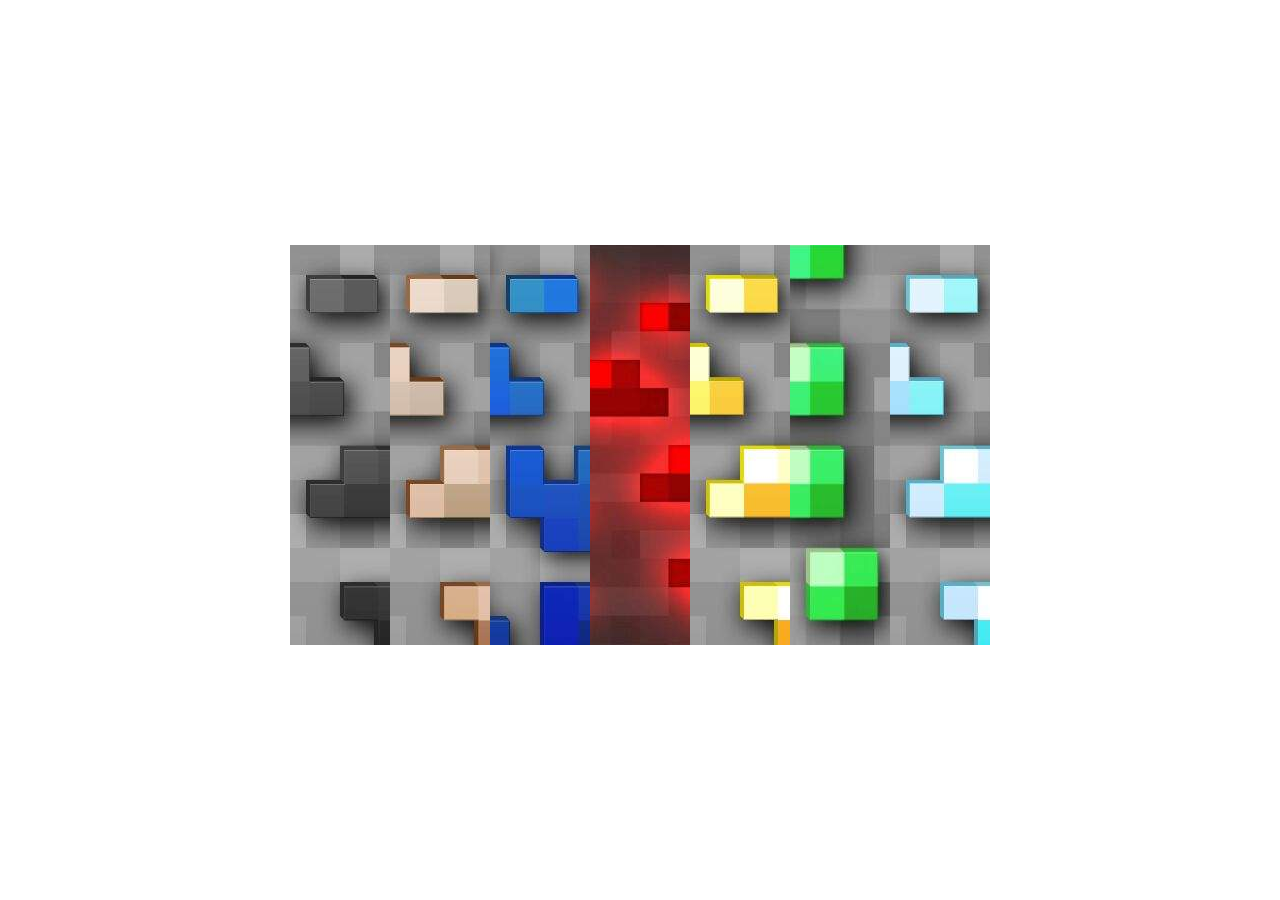
<file: html/index.html>
<!DOCTYPE html>
<html lang="en">
    <head>
        <meta charset="UTF-8">
        <meta name="viewport" content="width=device-width, initial-scale=1.0">
        <title>LightBlock</title>
    </head>
    <style>

        body{

            height: 97vh;
            display: flex;
            flex-direction: column;
            align-items: center;
            justify-content: center;

        }

        .flexContainer{

            height: 400px;
            width: 700px;
            background-color: rgb(199, 199, 199);
            display: flex;
            flex-direction: row;
            
        }

        @keyframes grow{

            from{flex-grow: 0.5;}
            to{flex-grow: 4;}

        }
        @keyframes shrink{

            from{flex-grow: 4;}
            to{flex-grow: 0.5;}

        }

        .flexItems{

            flex-grow: 0.5;

        }

        .flexItems:nth-child(1){

            background: url(../Imagens/off.jpg);
            background-position: center;

        }
        .flexItems:nth-child(2){

            background: url(../Imagens/ferro.jpg);
            background-position: center;

        }
        .flexItems:nth-child(3){

            background: url(../Imagens/lapis.jpg);
            background-position: center;

        }
        .flexItems:nth-child(4){

            background: url(../Imagens/red.jpg);
            background-position: center;

        }
        .flexItems:nth-child(5){

            background: url(../Imagens/ouro.jpg);
            background-position: center;

        }
        .flexItems:nth-child(6){

            background: url(../Imagens/esmrl.jpg);
            background-position: center;

        }
        .flexItems:nth-child(7){

            background: url(../Imagens/dmd.jpg);
            background-position: center;

        }

        .flexItems:hover{

            animation-name: grow;
            animation-duration: 1s;
            flex-grow: 4;
            animation-timing-function: cubic-bezier(0.215, 0.610, 0.355, 1);

        }

        .flexItems:not(:hover){

            animation-name: shrink;
            animation-duration: 1s;
            flex-grow: 0.5;
            animation-timing-function: cubic-bezier(0.215, 0.610, 0.355, 1);

        }

    </style>
    <body>

        <div class="flexContainer">
            <div class="flexItems"></div>
            <div class="flexItems"></div>
            <div class="flexItems"></div>
            <div class="flexItems"></div>
            <div class="flexItems"></div>
            <div class="flexItems"></div>
            <div class="flexItems"></div>
        </div>
        
    </body>
</html>
</file>
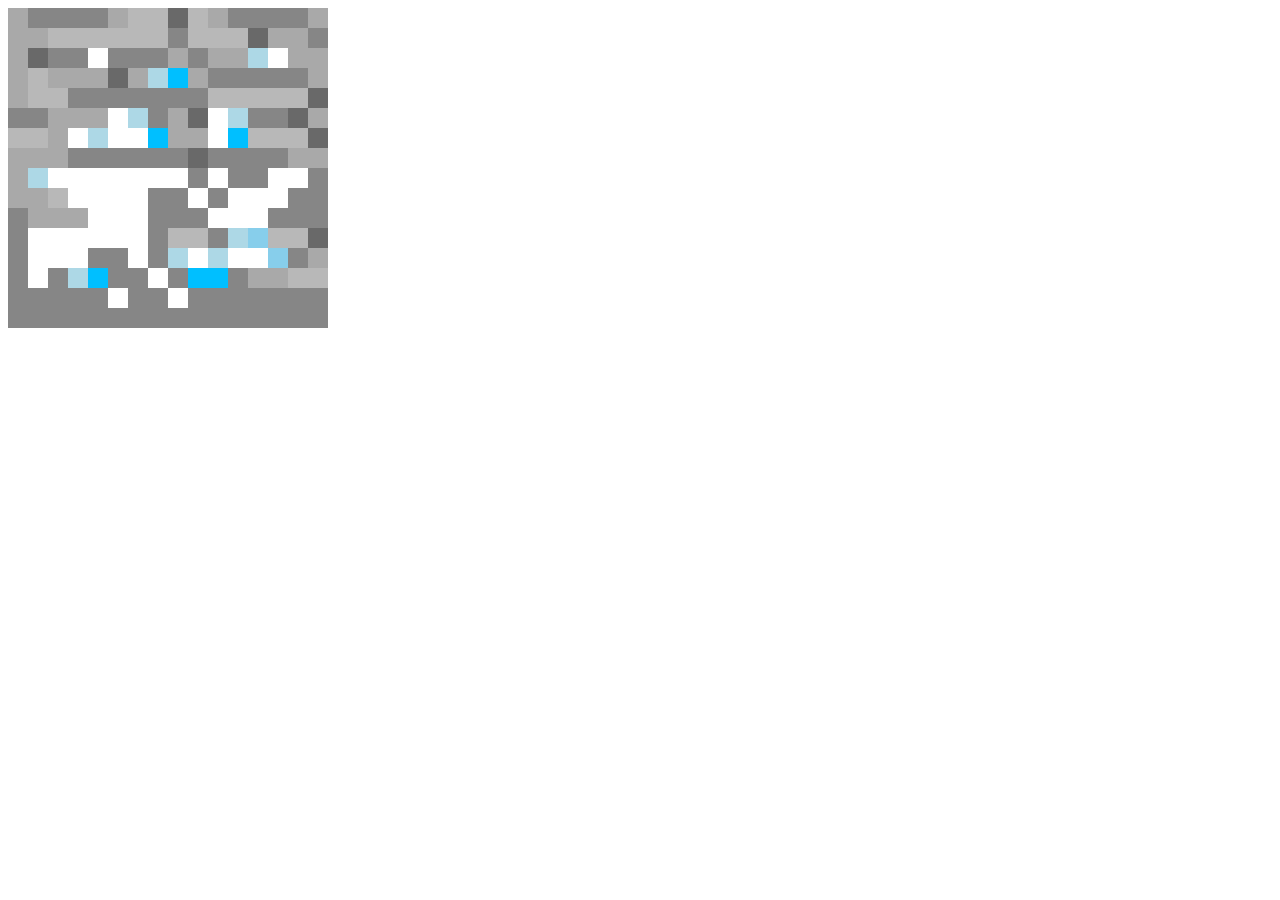
<file: Imagens/Bloco.html>
<!DOCTYPE html>
<html lang="pt-BR">
<head>
    <meta charset="UTF-8">
    <meta name="viewport" content="width=device-width, initial-scale=1.0">
    <title>Pixel Art</title>
    <style>
        .pixel-art {
            display: grid;
            grid-template-columns: repeat(16, 20px);
            grid-template-rows: repeat(16, 20px);
        }
        .pixel {
            width: 20px;
            height: 20px;
        }
        .color0 { background-color: #696969; } /* Cinza escuro */
        .color1 { background-color: #868686; } /* Cinza escuro */
        .color2 { background-color: #A9A9A9; } /* Cinza */
        .color3 { background-color: #b8b8b8; } /* Cinza claro */
        .color4 { background-color: #FFFFFF; } /* Branco */
        .color5 { background-color: #ADD8E6; } /* Azul claro */
        .color6 { background-color: #87CEEB; } /* Azul */
        .color7 { background-color: #00BFFF; } /* Azul profundo */
        .color8 { background-color: ##6fa3d6; } /* Azul Dodger */
    </style>
</head>
<body>
    <div class="pixel-art">
        <!-- Row 1 -->
        <div class="pixel color2"></div><div class="pixel color1"></div><div class="pixel color1"></div><div class="pixel color1"></div>
        <div class="pixel color1"></div><div class="pixel color2"></div><div class="pixel color3"></div><div class="pixel color3"></div>
        <div class="pixel color0"></div><div class="pixel color3"></div><div class="pixel color2"></div><div class="pixel color1"></div>
        <div class="pixel color1"></div><div class="pixel color1"></div><div class="pixel color1"></div><div class="pixel color2"></div>
        
        <!-- Row 2 -->
        <div class="pixel color2"></div><div class="pixel color2"></div><div class="pixel color3"></div><div class="pixel color3"></div>
        <div class="pixel color3"></div><div class="pixel color3"></div><div class="pixel color3"></div><div class="pixel color3"></div>
        <div class="pixel color1"></div><div class="pixel color3"></div><div class="pixel color3"></div><div class="pixel color3"></div>
        <div class="pixel color0"></div><div class="pixel color2"></div><div class="pixel color2"></div><div class="pixel color1"></div>

        <!-- Row 3 -->
        <div class="pixel color2"></div><div class="pixel color0"></div><div class="pixel color1"></div><div class="pixel color1"></div>
        <div class="pixel color8"></div><div class="pixel color1"></div><div class="pixel color1"></div><div class="pixel color1"></div>
        <div class="pixel color2"></div><div class="pixel color1"></div><div class="pixel color2"></div><div class="pixel color2"></div>
        <div class="pixel color5"></div><div class="pixel color8"></div><div class="pixel color2"></div><div class="pixel color2"></div>

        <!-- Row 4 -->
        <div class="pixel color2"></div><div class="pixel color3"></div><div class="pixel color2"></div><div class="pixel color2"></div>
        <div class="pixel color2"></div><div class="pixel color0"></div><div class="pixel color2"></div><div class="pixel color5"></div>
        <div class="pixel color7"></div><div class="pixel color2"></div><div class="pixel color1"></div><div class="pixel color1"></div>
        <div class="pixel color1"></div><div class="pixel color1"></div><div class="pixel color1"></div><div class="pixel color2"></div>

        <!-- Row 5 -->
        <div class="pixel color2"></div><div class="pixel color3"></div><div class="pixel color3"></div><div class="pixel color1"></div>
        <div class="pixel color1"></div><div class="pixel color1"></div><div class="pixel color1"></div><div class="pixel color1"></div>
        <div class="pixel color1"></div><div class="pixel color1"></div><div class="pixel color3"></div><div class="pixel color3"></div>
        <div class="pixel color3"></div><div class="pixel color3"></div><div class="pixel color3"></div><div class="pixel color0"></div>

        <!-- Row 6 -->
        <div class="pixel color1"></div><div class="pixel color1"></div><div class="pixel color2"></div><div class="pixel color2"></div>
        <div class="pixel color2"></div><div class="pixel color4"></div><div class="pixel color5"></div><div class="pixel color1"></div>
        <div class="pixel color2"></div><div class="pixel color0"></div><div class="pixel color4"></div><div class="pixel color5"></div>
        <div class="pixel color1"></div><div class="pixel color1"></div><div class="pixel color0"></div><div class="pixel color2"></div>

        <!-- Row 7 -->
        <div class="pixel color3"></div><div class="pixel color3"></div><div class="pixel color2"></div><div class="pixel color4"></div>
        <div class="pixel color5"></div><div class="pixel color8"></div><div class="pixel color8"></div><div class="pixel color7"></div>
        <div class="pixel color2"></div><div class="pixel color2"></div><div class="pixel color8"></div><div class="pixel color7"></div>
        <div class="pixel color3"></div><div class="pixel color3"></div><div class="pixel color3"></div><div class="pixel color0"></div>

        <!-- Row 8 -->
        <div class="pixel color2"></div><div class="pixel color2"></div><div class="pixel color2"></div><div class="pixel color1"></div>
        <div class="pixel color1"></div><div class="pixel color1"></div><div class="pixel color1"></div><div class="pixel color1"></div>
        <div class="pixel color1"></div><div class="pixel color0"></div><div class="pixel color1"></div><div class="pixel color1"></div>
        <div class="pixel color1"></div><div class="pixel color1"></div><div class="pixel color2"></div><div class="pixel color2"></div>

        <!-- Row 9 -->
        <div class="pixel color2"></div><div class="pixel color5"></div><div class="pixel color8"></div><div class="pixel color4"></div>
        <div class="pixel color4"></div><div class="pixel color4"></div><div class="pixel color4"></div><div class="pixel color4"></div>
        <div class="pixel color4"></div><div class="pixel color1"></div><div class="pixel color4"></div><div class="pixel color1"></div>
        <div class="pixel color1"></div><div class="pixel color4"></div><div class="pixel color4"></div><div class="pixel color1"></div>

        <!-- Row 10 -->
        <div class="pixel color2"></div><div class="pixel color2"></div><div class="pixel color3"></div><div class="pixel color4"></div>
        <div class="pixel color4"></div><div class="pixel color4"></div><div class="pixel color4"></div><div class="pixel color1"></div>
        <div class="pixel color1"></div><div class="pixel color4"></div><div class="pixel color1"></div><div class="pixel color4"></div>
        <div class="pixel color4"></div><div class="pixel color4"></div><div class="pixel color1"></div><div class="pixel color1"></div>

        <!-- Row 11 -->
        <div class="pixel color1"></div><div class="pixel color2"></div><div class="pixel color2"></div><div class="pixel color2"></div>
        <div class="pixel color8"></div><div class="pixel color4"></div><div class="pixel color4"></div><div class="pixel color1"></div>
        <div class="pixel color1"></div><div class="pixel color1"></div><div class="pixel color4"></div><div class="pixel color4"></div>
        <div class="pixel color4"></div><div class="pixel color1"></div><div class="pixel color1"></div><div class="pixel color1"></div>

        <!-- Row 12 -->
        <div class="pixel color1"></div><div class="pixel color4"></div><div class="pixel color4"></div><div class="pixel color4"></div>
        <div class="pixel color4"></div><div class="pixel color4"></div><div class="pixel color4"></div><div class="pixel color1"></div>
        <div class="pixel color3"></div><div class="pixel color3"></div><div class="pixel color1"></div><div class="pixel color5"></div>
        <div class="pixel color6"></div><div class="pixel color3"></div><div class="pixel color3"></div><div class="pixel color0"></div>

        <!-- Row 13 -->
        <div class="pixel color1"></div><div class="pixel color4"></div><div class="pixel color4"></div><div class="pixel color4"></div>
        <div class="pixel color1"></div><div class="pixel color1"></div><div class="pixel color4"></div><div class="pixel color1"></div>
        <div class="pixel color5"></div><div class="pixel color4"></div><div class="pixel color5"></div><div class="pixel color8"></div>
        <div class="pixel color8"></div><div class="pixel color6"></div><div class="pixel color1"></div><div class="pixel color2"></div>

        <!-- Row 14 -->
        <div class="pixel color1"></div><div class="pixel color4"></div><div class="pixel color1"></div><div class="pixel color5"></div>
        <div class="pixel color7"></div><div class="pixel color1"></div><div class="pixel color1"></div><div class="pixel color4"></div>
        <div class="pixel color1"></div><div class="pixel color7"></div><div class="pixel color7"></div><div class="pixel color1"></div>
        <div class="pixel color2"></div><div class="pixel color2"></div><div class="pixel color3"></div><div class="pixel color3"></div>

        <!-- Row 15 -->
        <div class="pixel color1"></div><div class="pixel color1"></div><div class="pixel color1"></div><div class="pixel color1"></div>
        <div class="pixel color1"></div><div class="pixel color4"></div><div class="pixel color1"></div><div class="pixel color1"></div>
        <div class="pixel color4"></div><div class="pixel color1"></div><div class="pixel color1"></div><div class="pixel color1"></div>
        <div class="pixel color1"></div><div class="pixel color1"></div><div class="pixel color1"></div><div class="pixel color1"></div>

        <!-- Row 16 -->
        <div class="pixel color1"></div><div class="pixel color1"></div><div class="pixel color1"></div><div class="pixel color1"></div>
        <div class="pixel color1"></div><div class="pixel color1"></div><div class="pixel color1"></div><div class="pixel color1"></div>
        <div class="pixel color1"></div><div class="pixel color1"></div><div class="pixel color1"></div><div class="pixel color1"></div>
        <div class="pixel color1"></div><div class="pixel color1"></div><div class="pixel color1"></div><div class="pixel color1"></div>
    </div>
</body>
</html>
</file>
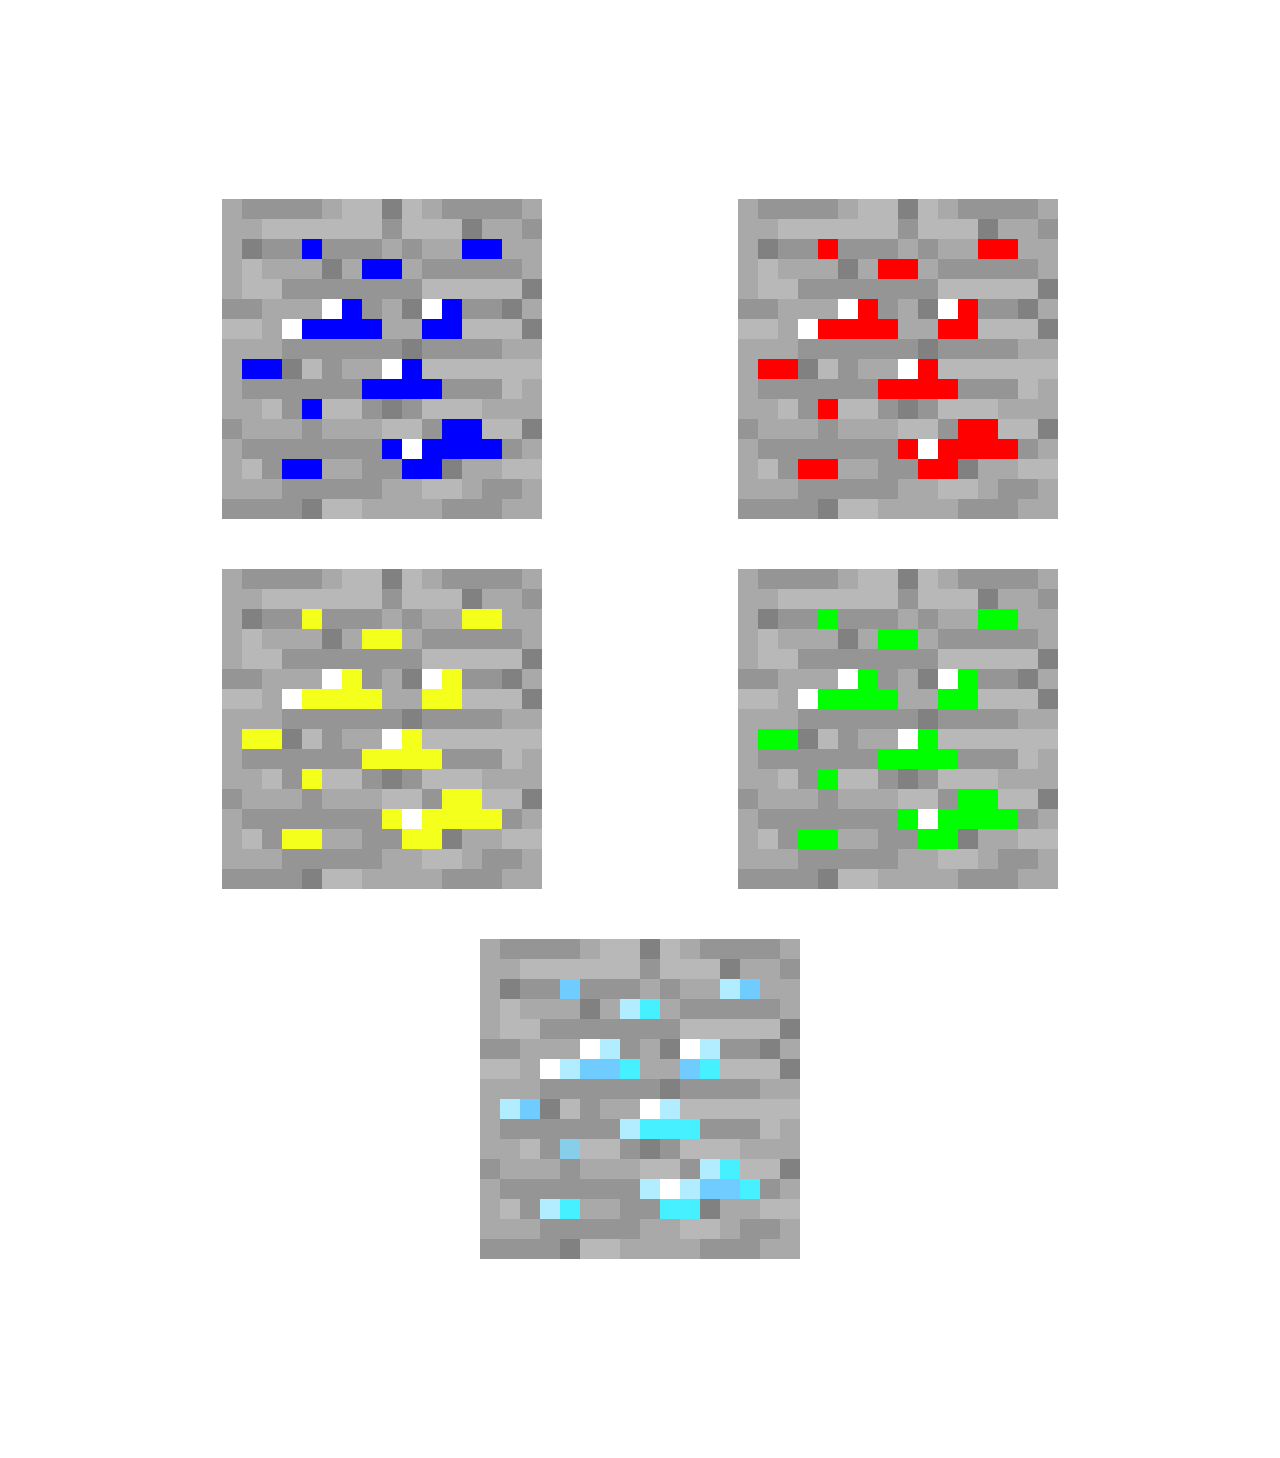
<file: led_buzze/site2.html>
<!DOCTYPE html>
<html lang="en">
<head>
  <meta charset="UTF-8">
  <meta name="viewport" content="width=device-width, initial-scale=1.0">
  <title>LightBlock</title>
  <style>
    body {
      display: flex;
      flex-direction: column;
      align-items: center;
      justify-content: center;
      padding: 11%;
      background: url("https://wallpapers.com/images/hd/stone-cave-and-oak-village-minecraft-hd-qmdm97bkjy0dxgtp.jpg");
      background-size: cover;
      background-position: center;
    }
    .container {
      background: transparent;
      border-radius: 20px;
      width: 100%;
      display: flex;
      flex-direction: row;
      justify-content: space-around;
      gap: 50px;
      flex-wrap: wrap;
      padding: 50px;
    }
    a {
      text-decoration: none;
      color: black;
    }
    .items {
      margin: 10px;
      text-decoration: none;
      background-color: rgb(54, 255, 255);
      width: 100px;
      height: 60px;
      border-radius: 10px;
      text-align: center;
      display: flex;
      flex-direction: column;
      justify-content: center;
    }

    .pixel-art {
          display: grid;
          grid-template-columns: repeat(16, 20px);
          grid-template-rows: repeat(16, 20px);
          scale: 1;
      }
      .pixel {
          width: 20px;
          height: 20px;
      }
      .color0 { background-color: #818181; } /* Cinza escuro */
      .color1 { background-color: #959595; } /* Cinza escuro */
      .color2 { background-color: #A9A9A9; } /* Cinza */
      .color3 { background-color: #b8b8b8; } /* Cinza claro */
      .color4 { background-color: #FFFFFF; } /* Branco */
      .color5 { background-color: #b1ecff; } /* Azul claro */
      .color6 { background-color: #87CEEB; } /* Azul */
      .color7 { background-color: #46f0ff; } /* Azul profundo */
      .color8 { background-color: #70cbff; } /* Azul Dodger */
      .color9 { background-color: #f4ff1c; } /* Ouro */
      .color10{ background-color: #FF0000; } /* Redstone */
      .color11{ background-color: #7FFFD4; } /* Diamante */
      .color12{ background-color: #0000FF; } /* Lápis Lazúli */
      .color13{ background-color: #00FF00; } /* Esmeralda */


  </style>
</head>
<body>
  <div class="container">
    <a href="/lapis">
      <div class="pixel-art">
        <!-- Row 1 -->
        <div class="pixel color2"></div><div class="pixel color1"></div><div class="pixel color1"></div><div class="pixel color1"></div>
        <div class="pixel color1"></div><div class="pixel color2"></div><div class="pixel color3"></div><div class="pixel color3"></div>
        <div class="pixel color0"></div><div class="pixel color3"></div><div class="pixel color2"></div><div class="pixel color1"></div>
        <div class="pixel color1"></div><div class="pixel color1"></div><div class="pixel color1"></div><div class="pixel color2"></div>
        
        <!-- Row 2 -->
        <div class="pixel color2"></div><div class="pixel color2"></div><div class="pixel color3"></div><div class="pixel color3"></div>
        <div class="pixel color3"></div><div class="pixel color3"></div><div class="pixel color3"></div><div class="pixel color3"></div>
        <div class="pixel color1"></div><div class="pixel color3"></div><div class="pixel color3"></div><div class="pixel color3"></div>
        <div class="pixel color0"></div><div class="pixel color2"></div><div class="pixel color2"></div><div class="pixel color1"></div>
    
        <!-- Row 3 -->
        <div class="pixel color2"></div><div class="pixel color0"></div><div class="pixel color1"></div><div class="pixel color1"></div>
        <div class="pixel color12"></div><div class="pixel color1"></div><div class="pixel color1"></div><div class="pixel color1"></div>
        <div class="pixel color2"></div><div class="pixel color1"></div><div class="pixel color2"></div><div class="pixel color2"></div>
        <div class="pixel color12"></div><div class="pixel color12"></div><div class="pixel color2"></div><div class="pixel color2"></div>
    
        <!-- Row 4 -->
        <div class="pixel color2"></div><div class="pixel color3"></div><div class="pixel color2"></div><div class="pixel color2"></div>
        <div class="pixel color2"></div><div class="pixel color0"></div><div class="pixel color2"></div><div class="pixel color12"></div>
        <div class="pixel color12"></div><div class="pixel color2"></div><div class="pixel color1"></div><div class="pixel color1"></div>
        <div class="pixel color1"></div><div class="pixel color1"></div><div class="pixel color1"></div><div class="pixel color2"></div>
    
        <!-- Row 5 -->
        <div class="pixel color2"></div><div class="pixel color3"></div><div class="pixel color3"></div><div class="pixel color1"></div>
        <div class="pixel color1"></div><div class="pixel color1"></div><div class="pixel color1"></div><div class="pixel color1"></div>
        <div class="pixel color1"></div><div class="pixel color1"></div><div class="pixel color3"></div><div class="pixel color3"></div>
        <div class="pixel color3"></div><div class="pixel color3"></div><div class="pixel color3"></div><div class="pixel color0"></div>
    
        <!-- Row 6 -->
        <div class="pixel color1"></div><div class="pixel color1"></div><div class="pixel color2"></div><div class="pixel color2"></div>
        <div class="pixel color2"></div><div class="pixel color4"></div><div class="pixel color12"></div><div class="pixel color1"></div>
        <div class="pixel color2"></div><div class="pixel color0"></div><div class="pixel color4"></div><div class="pixel color12"></div>
        <div class="pixel color1"></div><div class="pixel color1"></div><div class="pixel color0"></div><div class="pixel color2"></div>
    
        <!-- Row 7 -->
        <div class="pixel color3"></div><div class="pixel color3"></div><div class="pixel color2"></div><div class="pixel color4"></div>
        <div class="pixel color12"></div><div class="pixel color12"></div><div class="pixel color12"></div><div class="pixel color12"></div>
        <div class="pixel color2"></div><div class="pixel color2"></div><div class="pixel color12"></div><div class="pixel color12"></div>
        <div class="pixel color3"></div><div class="pixel color3"></div><div class="pixel color3"></div><div class="pixel color0"></div>
    
        <!-- Row 8 -->
        <div class="pixel color2"></div><div class="pixel color2"></div><div class="pixel color2"></div><div class="pixel color1"></div>
        <div class="pixel color1"></div><div class="pixel color1"></div><div class="pixel color1"></div><div class="pixel color1"></div>
        <div class="pixel color1"></div><div class="pixel color0"></div><div class="pixel color1"></div><div class="pixel color1"></div>
        <div class="pixel color1"></div><div class="pixel color1"></div><div class="pixel color2"></div><div class="pixel color2"></div>
    
        <!-- Row 9 -->
        <div class="pixel color2"></div><div class="pixel color12"></div><div class="pixel color12"></div><div class="pixel color0"></div>
        <div class="pixel color3"></div><div class="pixel color1"></div><div class="pixel color2"></div><div class="pixel color2"></div>
        <div class="pixel color4"></div><div class="pixel color12"></div><div class="pixel color3"></div><div class="pixel color3"></div>
        <div class="pixel color3"></div><div class="pixel color3"></div><div class="pixel color3"></div><div class="pixel color3"></div>
    
        <!-- Row 10 -->
        <div class="pixel color2"></div><div class="pixel color1"></div><div class="pixel color1"></div><div class="pixel color1"></div>
        <div class="pixel color1"></div><div class="pixel color1"></div><div class="pixel color1"></div><div class="pixel color12"></div>
        <div class="pixel color12"></div><div class="pixel color12"></div><div class="pixel color12"></div><div class="pixel color1"></div>
        <div class="pixel color1"></div><div class="pixel color1"></div><div class="pixel color3"></div><div class="pixel color2"></div>
    
        <!-- Row 11 -->
        <div class="pixel color2"></div><div class="pixel color2"></div><div class="pixel color3"></div><div class="pixel color1"></div>
        <div class="pixel color12"></div><div class="pixel color3"></div><div class="pixel color3"></div><div class="pixel color1"></div>
        <div class="pixel color0"></div><div class="pixel color1"></div><div class="pixel color3"></div><div class="pixel color3"></div>
        <div class="pixel color3"></div><div class="pixel color2"></div><div class="pixel color2"></div><div class="pixel color2"></div>
    
        <!-- Row 12 -->
        <div class="pixel color1"></div><div class="pixel color2"></div><div class="pixel color2"></div><div class="pixel color2"></div>
        <div class="pixel color1"></div><div class="pixel color2"></div><div class="pixel color2"></div><div class="pixel color2"></div>
        <div class="pixel color3"></div><div class="pixel color3"></div><div class="pixel color1"></div><div class="pixel color12"></div>
        <div class="pixel color12"></div><div class="pixel color3"></div><div class="pixel color3"></div><div class="pixel color0"></div>
    
        <!-- Row 13 -->
        <div class="pixel color2"></div><div class="pixel color1"></div><div class="pixel color1"></div><div class="pixel color1"></div>
        <div class="pixel color1"></div><div class="pixel color1"></div><div class="pixel color1"></div><div class="pixel color1"></div>
        <div class="pixel color12"></div><div class="pixel color4"></div><div class="pixel color12"></div><div class="pixel color12"></div>
        <div class="pixel color12"></div><div class="pixel color12"></div><div class="pixel color1"></div><div class="pixel color2"></div>
    
        <!-- Row 14 -->
        <div class="pixel color2"></div><div class="pixel color3"></div><div class="pixel color1"></div><div class="pixel color12"></div>
        <div class="pixel color12"></div><div class="pixel color2"></div><div class="pixel color2"></div><div class="pixel color1"></div>
        <div class="pixel color1"></div><div class="pixel color12"></div><div class="pixel color12"></div><div class="pixel color0"></div>
        <div class="pixel color2"></div><div class="pixel color2"></div><div class="pixel color3"></div><div class="pixel color3"></div>
    
        <!-- Row 15 -->
        <div class="pixel color2"></div><div class="pixel color2"></div><div class="pixel color2"></div><div class="pixel color1"></div>
        <div class="pixel color1"></div><div class="pixel color1"></div><div class="pixel color1"></div><div class="pixel color1"></div>
        <div class="pixel color2"></div><div class="pixel color2"></div><div class="pixel color3"></div><div class="pixel color3"></div>
        <div class="pixel color2"></div><div class="pixel color1"></div><div class="pixel color1"></div><div class="pixel color2"></div>
    
        <!-- Row 16 -->
        <div class="pixel color1"></div><div class="pixel color1"></div><div class="pixel color1"></div><div class="pixel color1"></div>
        <div class="pixel color0"></div><div class="pixel color3"></div><div class="pixel color3"></div><div class="pixel color2"></div>
        <div class="pixel color2"></div><div class="pixel color2"></div><div class="pixel color2"></div><div class="pixel color1"></div>
        <div class="pixel color1"></div><div class="pixel color1"></div><div class="pixel color2"></div><div class="pixel color2"></div>
    </div>
    </a>
    <a href="/redstone">
      <div class="pixel-art">
        <!-- Row 1 -->
        <div class="pixel color2"></div><div class="pixel color1"></div><div class="pixel color1"></div><div class="pixel color1"></div>
        <div class="pixel color1"></div><div class="pixel color2"></div><div class="pixel color3"></div><div class="pixel color3"></div>
        <div class="pixel color0"></div><div class="pixel color3"></div><div class="pixel color2"></div><div class="pixel color1"></div>
        <div class="pixel color1"></div><div class="pixel color1"></div><div class="pixel color1"></div><div class="pixel color2"></div>
        
        <!-- Row 2 -->
        <div class="pixel color2"></div><div class="pixel color2"></div><div class="pixel color3"></div><div class="pixel color3"></div>
        <div class="pixel color3"></div><div class="pixel color3"></div><div class="pixel color3"></div><div class="pixel color3"></div>
        <div class="pixel color1"></div><div class="pixel color3"></div><div class="pixel color3"></div><div class="pixel color3"></div>
        <div class="pixel color0"></div><div class="pixel color2"></div><div class="pixel color2"></div><div class="pixel color1"></div>
    
        <!-- Row 3 -->
        <div class="pixel color2"></div><div class="pixel color0"></div><div class="pixel color1"></div><div class="pixel color1"></div>
        <div class="pixel color10"></div><div class="pixel color1"></div><div class="pixel color1"></div><div class="pixel color1"></div>
        <div class="pixel color2"></div><div class="pixel color1"></div><div class="pixel color2"></div><div class="pixel color2"></div>
        <div class="pixel color10"></div><div class="pixel color10"></div><div class="pixel color2"></div><div class="pixel color2"></div>
    
        <!-- Row 4 -->
        <div class="pixel color2"></div><div class="pixel color3"></div><div class="pixel color2"></div><div class="pixel color2"></div>
        <div class="pixel color2"></div><div class="pixel color0"></div><div class="pixel color2"></div><div class="pixel color10"></div>
        <div class="pixel color10"></div><div class="pixel color2"></div><div class="pixel color1"></div><div class="pixel color1"></div>
        <div class="pixel color1"></div><div class="pixel color1"></div><div class="pixel color1"></div><div class="pixel color2"></div>
    
        <!-- Row 5 -->
        <div class="pixel color2"></div><div class="pixel color3"></div><div class="pixel color3"></div><div class="pixel color1"></div>
        <div class="pixel color1"></div><div class="pixel color1"></div><div class="pixel color1"></div><div class="pixel color1"></div>
        <div class="pixel color1"></div><div class="pixel color1"></div><div class="pixel color3"></div><div class="pixel color3"></div>
        <div class="pixel color3"></div><div class="pixel color3"></div><div class="pixel color3"></div><div class="pixel color0"></div>
    
        <!-- Row 6 -->
        <div class="pixel color1"></div><div class="pixel color1"></div><div class="pixel color2"></div><div class="pixel color2"></div>
        <div class="pixel color2"></div><div class="pixel color4"></div><div class="pixel color10"></div><div class="pixel color1"></div>
        <div class="pixel color2"></div><div class="pixel color0"></div><div class="pixel color4"></div><div class="pixel color10"></div>
        <div class="pixel color1"></div><div class="pixel color1"></div><div class="pixel color0"></div><div class="pixel color2"></div>
    
        <!-- Row 7 -->
        <div class="pixel color3"></div><div class="pixel color3"></div><div class="pixel color2"></div><div class="pixel color4"></div>
        <div class="pixel color10"></div><div class="pixel color10"></div><div class="pixel color10"></div><div class="pixel color10"></div>
        <div class="pixel color2"></div><div class="pixel color2"></div><div class="pixel color10"></div><div class="pixel color10"></div>
        <div class="pixel color3"></div><div class="pixel color3"></div><div class="pixel color3"></div><div class="pixel color0"></div>
    
        <!-- Row 8 -->
        <div class="pixel color2"></div><div class="pixel color2"></div><div class="pixel color2"></div><div class="pixel color1"></div>
        <div class="pixel color1"></div><div class="pixel color1"></div><div class="pixel color1"></div><div class="pixel color1"></div>
        <div class="pixel color1"></div><div class="pixel color0"></div><div class="pixel color1"></div><div class="pixel color1"></div>
        <div class="pixel color1"></div><div class="pixel color1"></div><div class="pixel color2"></div><div class="pixel color2"></div>
    
        <!-- Row 9 -->
        <div class="pixel color2"></div><div class="pixel color10"></div><div class="pixel color10"></div><div class="pixel color0"></div>
        <div class="pixel color3"></div><div class="pixel color1"></div><div class="pixel color2"></div><div class="pixel color2"></div>
        <div class="pixel color4"></div><div class="pixel color10"></div><div class="pixel color3"></div><div class="pixel color3"></div>
        <div class="pixel color3"></div><div class="pixel color3"></div><div class="pixel color3"></div><div class="pixel color3"></div>
    
        <!-- Row 10 -->
        <div class="pixel color2"></div><div class="pixel color1"></div><div class="pixel color1"></div><div class="pixel color1"></div>
        <div class="pixel color1"></div><div class="pixel color1"></div><div class="pixel color1"></div><div class="pixel color10"></div>
        <div class="pixel color10"></div><div class="pixel color10"></div><div class="pixel color10"></div><div class="pixel color1"></div>
        <div class="pixel color1"></div><div class="pixel color1"></div><div class="pixel color3"></div><div class="pixel color2"></div>
    
        <!-- Row 11 -->
        <div class="pixel color2"></div><div class="pixel color2"></div><div class="pixel color3"></div><div class="pixel color1"></div>
        <div class="pixel color10"></div><div class="pixel color3"></div><div class="pixel color3"></div><div class="pixel color1"></div>
        <div class="pixel color0"></div><div class="pixel color1"></div><div class="pixel color3"></div><div class="pixel color3"></div>
        <div class="pixel color3"></div><div class="pixel color2"></div><div class="pixel color2"></div><div class="pixel color2"></div>
    
        <!-- Row 12 -->
        <div class="pixel color1"></div><div class="pixel color2"></div><div class="pixel color2"></div><div class="pixel color2"></div>
        <div class="pixel color1"></div><div class="pixel color2"></div><div class="pixel color2"></div><div class="pixel color2"></div>
        <div class="pixel color3"></div><div class="pixel color3"></div><div class="pixel color1"></div><div class="pixel color10"></div>
        <div class="pixel color10"></div><div class="pixel color3"></div><div class="pixel color3"></div><div class="pixel color0"></div>
    
        <!-- Row 13 -->
        <div class="pixel color2"></div><div class="pixel color1"></div><div class="pixel color1"></div><div class="pixel color1"></div>
        <div class="pixel color1"></div><div class="pixel color1"></div><div class="pixel color1"></div><div class="pixel color1"></div>
        <div class="pixel color10"></div><div class="pixel color4"></div><div class="pixel color10"></div><div class="pixel color10"></div>
        <div class="pixel color10"></div><div class="pixel color10"></div><div class="pixel color1"></div><div class="pixel color2"></div>
    
        <!-- Row 14 -->
        <div class="pixel color2"></div><div class="pixel color3"></div><div class="pixel color1"></div><div class="pixel color10"></div>
        <div class="pixel color10"></div><div class="pixel color2"></div><div class="pixel color2"></div><div class="pixel color1"></div>
        <div class="pixel color1"></div><div class="pixel color10"></div><div class="pixel color10"></div><div class="pixel color0"></div>
        <div class="pixel color2"></div><div class="pixel color2"></div><div class="pixel color3"></div><div class="pixel color3"></div>
    
        <!-- Row 15 -->
        <div class="pixel color2"></div><div class="pixel color2"></div><div class="pixel color2"></div><div class="pixel color1"></div>
        <div class="pixel color1"></div><div class="pixel color1"></div><div class="pixel color1"></div><div class="pixel color1"></div>
        <div class="pixel color2"></div><div class="pixel color2"></div><div class="pixel color3"></div><div class="pixel color3"></div>
        <div class="pixel color2"></div><div class="pixel color1"></div><div class="pixel color1"></div><div class="pixel color2"></div>
    
        <!-- Row 16 -->
        <div class="pixel color1"></div><div class="pixel color1"></div><div class="pixel color1"></div><div class="pixel color1"></div>
        <div class="pixel color0"></div><div class="pixel color3"></div><div class="pixel color3"></div><div class="pixel color2"></div>
        <div class="pixel color2"></div><div class="pixel color2"></div><div class="pixel color2"></div><div class="pixel color1"></div>
        <div class="pixel color1"></div><div class="pixel color1"></div><div class="pixel color2"></div><div class="pixel color2"></div>
    </div>
    </a>
    <a href="/ouro">
      <div class="pixel-art">
        <!-- Row 1 -->
        <div class="pixel color2"></div><div class="pixel color1"></div><div class="pixel color1"></div><div class="pixel color1"></div>
        <div class="pixel color1"></div><div class="pixel color2"></div><div class="pixel color3"></div><div class="pixel color3"></div>
        <div class="pixel color0"></div><div class="pixel color3"></div><div class="pixel color2"></div><div class="pixel color1"></div>
        <div class="pixel color1"></div><div class="pixel color1"></div><div class="pixel color1"></div><div class="pixel color2"></div>
        
        <!-- Row 2 -->
        <div class="pixel color2"></div><div class="pixel color2"></div><div class="pixel color3"></div><div class="pixel color3"></div>
        <div class="pixel color3"></div><div class="pixel color3"></div><div class="pixel color3"></div><div class="pixel color3"></div>
        <div class="pixel color1"></div><div class="pixel color3"></div><div class="pixel color3"></div><div class="pixel color3"></div>
        <div class="pixel color0"></div><div class="pixel color2"></div><div class="pixel color2"></div><div class="pixel color1"></div>
    
        <!-- Row 3 -->
        <div class="pixel color2"></div><div class="pixel color0"></div><div class="pixel color1"></div><div class="pixel color1"></div>
        <div class="pixel color9"></div><div class="pixel color1"></div><div class="pixel color1"></div><div class="pixel color1"></div>
        <div class="pixel color2"></div><div class="pixel color1"></div><div class="pixel color2"></div><div class="pixel color2"></div>
        <div class="pixel color9"></div><div class="pixel color9"></div><div class="pixel color2"></div><div class="pixel color2"></div>
    
        <!-- Row 4 -->
        <div class="pixel color2"></div><div class="pixel color3"></div><div class="pixel color2"></div><div class="pixel color2"></div>
        <div class="pixel color2"></div><div class="pixel color0"></div><div class="pixel color2"></div><div class="pixel color9"></div>
        <div class="pixel color9"></div><div class="pixel color2"></div><div class="pixel color1"></div><div class="pixel color1"></div>
        <div class="pixel color1"></div><div class="pixel color1"></div><div class="pixel color1"></div><div class="pixel color2"></div>
    
        <!-- Row 5 -->
        <div class="pixel color2"></div><div class="pixel color3"></div><div class="pixel color3"></div><div class="pixel color1"></div>
        <div class="pixel color1"></div><div class="pixel color1"></div><div class="pixel color1"></div><div class="pixel color1"></div>
        <div class="pixel color1"></div><div class="pixel color1"></div><div class="pixel color3"></div><div class="pixel color3"></div>
        <div class="pixel color3"></div><div class="pixel color3"></div><div class="pixel color3"></div><div class="pixel color0"></div>
    
        <!-- Row 6 -->
        <div class="pixel color1"></div><div class="pixel color1"></div><div class="pixel color2"></div><div class="pixel color2"></div>
        <div class="pixel color2"></div><div class="pixel color4"></div><div class="pixel color9"></div><div class="pixel color1"></div>
        <div class="pixel color2"></div><div class="pixel color0"></div><div class="pixel color4"></div><div class="pixel color9"></div>
        <div class="pixel color1"></div><div class="pixel color1"></div><div class="pixel color0"></div><div class="pixel color2"></div>
    
        <!-- Row 7 -->
        <div class="pixel color3"></div><div class="pixel color3"></div><div class="pixel color2"></div><div class="pixel color4"></div>
        <div class="pixel color9"></div><div class="pixel color9"></div><div class="pixel color9"></div><div class="pixel color9"></div>
        <div class="pixel color2"></div><div class="pixel color2"></div><div class="pixel color9"></div><div class="pixel color9"></div>
        <div class="pixel color3"></div><div class="pixel color3"></div><div class="pixel color3"></div><div class="pixel color0"></div>
    
        <!-- Row 8 -->
        <div class="pixel color2"></div><div class="pixel color2"></div><div class="pixel color2"></div><div class="pixel color1"></div>
        <div class="pixel color1"></div><div class="pixel color1"></div><div class="pixel color1"></div><div class="pixel color1"></div>
        <div class="pixel color1"></div><div class="pixel color0"></div><div class="pixel color1"></div><div class="pixel color1"></div>
        <div class="pixel color1"></div><div class="pixel color1"></div><div class="pixel color2"></div><div class="pixel color2"></div>
    
        <!-- Row 9 -->
        <div class="pixel color2"></div><div class="pixel color9"></div><div class="pixel color9"></div><div class="pixel color0"></div>
        <div class="pixel color3"></div><div class="pixel color1"></div><div class="pixel color2"></div><div class="pixel color2"></div>
        <div class="pixel color4"></div><div class="pixel color9"></div><div class="pixel color3"></div><div class="pixel color3"></div>
        <div class="pixel color3"></div><div class="pixel color3"></div><div class="pixel color3"></div><div class="pixel color3"></div>
    
        <!-- Row 10 -->
        <div class="pixel color2"></div><div class="pixel color1"></div><div class="pixel color1"></div><div class="pixel color1"></div>
        <div class="pixel color1"></div><div class="pixel color1"></div><div class="pixel color1"></div><div class="pixel color9"></div>
        <div class="pixel color9"></div><div class="pixel color9"></div><div class="pixel color9"></div><div class="pixel color1"></div>
        <div class="pixel color1"></div><div class="pixel color1"></div><div class="pixel color3"></div><div class="pixel color2"></div>
    
        <!-- Row 11 -->
        <div class="pixel color2"></div><div class="pixel color2"></div><div class="pixel color3"></div><div class="pixel color1"></div>
        <div class="pixel color9"></div><div class="pixel color3"></div><div class="pixel color3"></div><div class="pixel color1"></div>
        <div class="pixel color0"></div><div class="pixel color1"></div><div class="pixel color3"></div><div class="pixel color3"></div>
        <div class="pixel color3"></div><div class="pixel color2"></div><div class="pixel color2"></div><div class="pixel color2"></div>
    
        <!-- Row 12 -->
        <div class="pixel color1"></div><div class="pixel color2"></div><div class="pixel color2"></div><div class="pixel color2"></div>
        <div class="pixel color1"></div><div class="pixel color2"></div><div class="pixel color2"></div><div class="pixel color2"></div>
        <div class="pixel color3"></div><div class="pixel color3"></div><div class="pixel color1"></div><div class="pixel color9"></div>
        <div class="pixel color9"></div><div class="pixel color3"></div><div class="pixel color3"></div><div class="pixel color0"></div>
    
        <!-- Row 13 -->
        <div class="pixel color2"></div><div class="pixel color1"></div><div class="pixel color1"></div><div class="pixel color1"></div>
        <div class="pixel color1"></div><div class="pixel color1"></div><div class="pixel color1"></div><div class="pixel color1"></div>
        <div class="pixel color9"></div><div class="pixel color4"></div><div class="pixel color9"></div><div class="pixel color9"></div>
        <div class="pixel color9"></div><div class="pixel color9"></div><div class="pixel color1"></div><div class="pixel color2"></div>
    
        <!-- Row 14 -->
        <div class="pixel color2"></div><div class="pixel color3"></div><div class="pixel color1"></div><div class="pixel color9"></div>
        <div class="pixel color9"></div><div class="pixel color2"></div><div class="pixel color2"></div><div class="pixel color1"></div>
        <div class="pixel color1"></div><div class="pixel color9"></div><div class="pixel color9"></div><div class="pixel color0"></div>
        <div class="pixel color2"></div><div class="pixel color2"></div><div class="pixel color3"></div><div class="pixel color3"></div>
    
        <!-- Row 15 -->
        <div class="pixel color2"></div><div class="pixel color2"></div><div class="pixel color2"></div><div class="pixel color1"></div>
        <div class="pixel color1"></div><div class="pixel color1"></div><div class="pixel color1"></div><div class="pixel color1"></div>
        <div class="pixel color2"></div><div class="pixel color2"></div><div class="pixel color3"></div><div class="pixel color3"></div>
        <div class="pixel color2"></div><div class="pixel color1"></div><div class="pixel color1"></div><div class="pixel color2"></div>
    
        <!-- Row 16 -->
        <div class="pixel color1"></div><div class="pixel color1"></div><div class="pixel color1"></div><div class="pixel color1"></div>
        <div class="pixel color0"></div><div class="pixel color3"></div><div class="pixel color3"></div><div class="pixel color2"></div>
        <div class="pixel color2"></div><div class="pixel color2"></div><div class="pixel color2"></div><div class="pixel color1"></div>
        <div class="pixel color1"></div><div class="pixel color1"></div><div class="pixel color2"></div><div class="pixel color2"></div>
    </div>
    </a>
    <a href="/esmeralda">
      <div class="pixel-art">
        <!-- Row 1 -->
        <div class="pixel color2"></div><div class="pixel color1"></div><div class="pixel color1"></div><div class="pixel color1"></div>
        <div class="pixel color1"></div><div class="pixel color2"></div><div class="pixel color3"></div><div class="pixel color3"></div>
        <div class="pixel color0"></div><div class="pixel color3"></div><div class="pixel color2"></div><div class="pixel color1"></div>
        <div class="pixel color1"></div><div class="pixel color1"></div><div class="pixel color1"></div><div class="pixel color2"></div>
        
        <!-- Row 2 -->
        <div class="pixel color2"></div><div class="pixel color2"></div><div class="pixel color3"></div><div class="pixel color3"></div>
        <div class="pixel color3"></div><div class="pixel color3"></div><div class="pixel color3"></div><div class="pixel color3"></div>
        <div class="pixel color1"></div><div class="pixel color3"></div><div class="pixel color3"></div><div class="pixel color3"></div>
        <div class="pixel color0"></div><div class="pixel color2"></div><div class="pixel color2"></div><div class="pixel color1"></div>

        <!-- Row 3 -->
        <div class="pixel color2"></div><div class="pixel color0"></div><div class="pixel color1"></div><div class="pixel color1"></div>
        <div class="pixel color13"></div><div class="pixel color1"></div><div class="pixel color1"></div><div class="pixel color1"></div>
        <div class="pixel color2"></div><div class="pixel color1"></div><div class="pixel color2"></div><div class="pixel color2"></div>
        <div class="pixel color13"></div><div class="pixel color13"></div><div class="pixel color2"></div><div class="pixel color2"></div>

        <!-- Row 4 -->
        <div class="pixel color2"></div><div class="pixel color3"></div><div class="pixel color2"></div><div class="pixel color2"></div>
        <div class="pixel color2"></div><div class="pixel color0"></div><div class="pixel color2"></div><div class="pixel color13"></div>
        <div class="pixel color13"></div><div class="pixel color2"></div><div class="pixel color1"></div><div class="pixel color1"></div>
        <div class="pixel color1"></div><div class="pixel color1"></div><div class="pixel color1"></div><div class="pixel color2"></div>

        <!-- Row 5 -->
        <div class="pixel color2"></div><div class="pixel color3"></div><div class="pixel color3"></div><div class="pixel color1"></div>
        <div class="pixel color1"></div><div class="pixel color1"></div><div class="pixel color1"></div><div class="pixel color1"></div>
        <div class="pixel color1"></div><div class="pixel color1"></div><div class="pixel color3"></div><div class="pixel color3"></div>
        <div class="pixel color3"></div><div class="pixel color3"></div><div class="pixel color3"></div><div class="pixel color0"></div>

        <!-- Row 6 -->
        <div class="pixel color1"></div><div class="pixel color1"></div><div class="pixel color2"></div><div class="pixel color2"></div>
        <div class="pixel color2"></div><div class="pixel color4"></div><div class="pixel color13"></div><div class="pixel color1"></div>
        <div class="pixel color2"></div><div class="pixel color0"></div><div class="pixel color4"></div><div class="pixel color13"></div>
        <div class="pixel color1"></div><div class="pixel color1"></div><div class="pixel color0"></div><div class="pixel color2"></div>

        <!-- Row 7 -->
        <div class="pixel color3"></div><div class="pixel color3"></div><div class="pixel color2"></div><div class="pixel color4"></div>
        <div class="pixel color13"></div><div class="pixel color13"></div><div class="pixel color13"></div><div class="pixel color13"></div>
        <div class="pixel color2"></div><div class="pixel color2"></div><div class="pixel color13"></div><div class="pixel color13"></div>
        <div class="pixel color3"></div><div class="pixel color3"></div><div class="pixel color3"></div><div class="pixel color0"></div>

        <!-- Row 8 -->
        <div class="pixel color2"></div><div class="pixel color2"></div><div class="pixel color2"></div><div class="pixel color1"></div>
        <div class="pixel color1"></div><div class="pixel color1"></div><div class="pixel color1"></div><div class="pixel color1"></div>
        <div class="pixel color1"></div><div class="pixel color0"></div><div class="pixel color1"></div><div class="pixel color1"></div>
        <div class="pixel color1"></div><div class="pixel color1"></div><div class="pixel color2"></div><div class="pixel color2"></div>

        <!-- Row 9 -->
        <div class="pixel color2"></div><div class="pixel color13"></div><div class="pixel color13"></div><div class="pixel color0"></div>
        <div class="pixel color3"></div><div class="pixel color1"></div><div class="pixel color2"></div><div class="pixel color2"></div>
        <div class="pixel color4"></div><div class="pixel color13"></div><div class="pixel color3"></div><div class="pixel color3"></div>
        <div class="pixel color3"></div><div class="pixel color3"></div><div class="pixel color3"></div><div class="pixel color3"></div>

        <!-- Row 10 -->
        <div class="pixel color2"></div><div class="pixel color1"></div><div class="pixel color1"></div><div class="pixel color1"></div>
        <div class="pixel color1"></div><div class="pixel color1"></div><div class="pixel color1"></div><div class="pixel color13"></div>
        <div class="pixel color13"></div><div class="pixel color13"></div><div class="pixel color13"></div><div class="pixel color1"></div>
        <div class="pixel color1"></div><div class="pixel color1"></div><div class="pixel color3"></div><div class="pixel color2"></div>

        <!-- Row 11 -->
        <div class="pixel color2"></div><div class="pixel color2"></div><div class="pixel color3"></div><div class="pixel color1"></div>
        <div class="pixel color13"></div><div class="pixel color3"></div><div class="pixel color3"></div><div class="pixel color1"></div>
        <div class="pixel color0"></div><div class="pixel color1"></div><div class="pixel color3"></div><div class="pixel color3"></div>
        <div class="pixel color3"></div><div class="pixel color2"></div><div class="pixel color2"></div><div class="pixel color2"></div>

        <!-- Row 12 -->
        <div class="pixel color1"></div><div class="pixel color2"></div><div class="pixel color2"></div><div class="pixel color2"></div>
        <div class="pixel color1"></div><div class="pixel color2"></div><div class="pixel color2"></div><div class="pixel color2"></div>
        <div class="pixel color3"></div><div class="pixel color3"></div><div class="pixel color1"></div><div class="pixel color13"></div>
        <div class="pixel color13"></div><div class="pixel color3"></div><div class="pixel color3"></div><div class="pixel color0"></div>

        <!-- Row 13 -->
        <div class="pixel color2"></div><div class="pixel color1"></div><div class="pixel color1"></div><div class="pixel color1"></div>
        <div class="pixel color1"></div><div class="pixel color1"></div><div class="pixel color1"></div><div class="pixel color1"></div>
        <div class="pixel color13"></div><div class="pixel color4"></div><div class="pixel color13"></div><div class="pixel color13"></div>
        <div class="pixel color13"></div><div class="pixel color13"></div><div class="pixel color1"></div><div class="pixel color2"></div>

        <!-- Row 14 -->
        <div class="pixel color2"></div><div class="pixel color3"></div><div class="pixel color1"></div><div class="pixel color13"></div>
        <div class="pixel color13"></div><div class="pixel color2"></div><div class="pixel color2"></div><div class="pixel color1"></div>
        <div class="pixel color1"></div><div class="pixel color13"></div><div class="pixel color13"></div><div class="pixel color0"></div>
        <div class="pixel color2"></div><div class="pixel color2"></div><div class="pixel color3"></div><div class="pixel color3"></div>

        <!-- Row 15 -->
        <div class="pixel color2"></div><div class="pixel color2"></div><div class="pixel color2"></div><div class="pixel color1"></div>
        <div class="pixel color1"></div><div class="pixel color1"></div><div class="pixel color1"></div><div class="pixel color1"></div>
        <div class="pixel color2"></div><div class="pixel color2"></div><div class="pixel color3"></div><div class="pixel color3"></div>
        <div class="pixel color2"></div><div class="pixel color1"></div><div class="pixel color1"></div><div class="pixel color2"></div>

        <!-- Row 16 -->
        <div class="pixel color1"></div><div class="pixel color1"></div><div class="pixel color1"></div><div class="pixel color1"></div>
        <div class="pixel color0"></div><div class="pixel color3"></div><div class="pixel color3"></div><div class="pixel color2"></div>
        <div class="pixel color2"></div><div class="pixel color2"></div><div class="pixel color2"></div><div class="pixel color1"></div>
        <div class="pixel color1"></div><div class="pixel color1"></div><div class="pixel color2"></div><div class="pixel color2"></div>
    </div>
    </a>
    <a href="/diamante">
      <div class="pixel-art">
        <!-- Row 1 -->
        <div class="pixel color2"></div><div class="pixel color1"></div><div class="pixel color1"></div><div class="pixel color1"></div>
        <div class="pixel color1"></div><div class="pixel color2"></div><div class="pixel color3"></div><div class="pixel color3"></div>
        <div class="pixel color0"></div><div class="pixel color3"></div><div class="pixel color2"></div><div class="pixel color1"></div>
        <div class="pixel color1"></div><div class="pixel color1"></div><div class="pixel color1"></div><div class="pixel color2"></div>
        
        <!-- Row 2 -->
        <div class="pixel color2"></div><div class="pixel color2"></div><div class="pixel color3"></div><div class="pixel color3"></div>
        <div class="pixel color3"></div><div class="pixel color3"></div><div class="pixel color3"></div><div class="pixel color3"></div>
        <div class="pixel color1"></div><div class="pixel color3"></div><div class="pixel color3"></div><div class="pixel color3"></div>
        <div class="pixel color0"></div><div class="pixel color2"></div><div class="pixel color2"></div><div class="pixel color1"></div>

        <!-- Row 3 -->
        <div class="pixel color2"></div><div class="pixel color0"></div><div class="pixel color1"></div><div class="pixel color1"></div>
        <div class="pixel color8"></div><div class="pixel color1"></div><div class="pixel color1"></div><div class="pixel color1"></div>
        <div class="pixel color2"></div><div class="pixel color1"></div><div class="pixel color2"></div><div class="pixel color2"></div>
        <div class="pixel color5"></div><div class="pixel color8"></div><div class="pixel color2"></div><div class="pixel color2"></div>

        <!-- Row 4 -->
        <div class="pixel color2"></div><div class="pixel color3"></div><div class="pixel color2"></div><div class="pixel color2"></div>
        <div class="pixel color2"></div><div class="pixel color0"></div><div class="pixel color2"></div><div class="pixel color5"></div>
        <div class="pixel color7"></div><div class="pixel color2"></div><div class="pixel color1"></div><div class="pixel color1"></div>
        <div class="pixel color1"></div><div class="pixel color1"></div><div class="pixel color1"></div><div class="pixel color2"></div>

        <!-- Row 5 -->
        <div class="pixel color2"></div><div class="pixel color3"></div><div class="pixel color3"></div><div class="pixel color1"></div>
        <div class="pixel color1"></div><div class="pixel color1"></div><div class="pixel color1"></div><div class="pixel color1"></div>
        <div class="pixel color1"></div><div class="pixel color1"></div><div class="pixel color3"></div><div class="pixel color3"></div>
        <div class="pixel color3"></div><div class="pixel color3"></div><div class="pixel color3"></div><div class="pixel color0"></div>

        <!-- Row 6 -->
        <div class="pixel color1"></div><div class="pixel color1"></div><div class="pixel color2"></div><div class="pixel color2"></div>
        <div class="pixel color2"></div><div class="pixel color4"></div><div class="pixel color5"></div><div class="pixel color1"></div>
        <div class="pixel color2"></div><div class="pixel color0"></div><div class="pixel color4"></div><div class="pixel color5"></div>
        <div class="pixel color1"></div><div class="pixel color1"></div><div class="pixel color0"></div><div class="pixel color2"></div>

        <!-- Row 7 -->
        <div class="pixel color3"></div><div class="pixel color3"></div><div class="pixel color2"></div><div class="pixel color4"></div>
        <div class="pixel color5"></div><div class="pixel color8"></div><div class="pixel color8"></div><div class="pixel color7"></div>
        <div class="pixel color2"></div><div class="pixel color2"></div><div class="pixel color8"></div><div class="pixel color7"></div>
        <div class="pixel color3"></div><div class="pixel color3"></div><div class="pixel color3"></div><div class="pixel color0"></div>

        <!-- Row 8 -->
        <div class="pixel color2"></div><div class="pixel color2"></div><div class="pixel color2"></div><div class="pixel color1"></div>
        <div class="pixel color1"></div><div class="pixel color1"></div><div class="pixel color1"></div><div class="pixel color1"></div>
        <div class="pixel color1"></div><div class="pixel color0"></div><div class="pixel color1"></div><div class="pixel color1"></div>
        <div class="pixel color1"></div><div class="pixel color1"></div><div class="pixel color2"></div><div class="pixel color2"></div>

        <!-- Row 9 -->
        <div class="pixel color2"></div><div class="pixel color5"></div><div class="pixel color8"></div><div class="pixel color0"></div>
        <div class="pixel color3"></div><div class="pixel color1"></div><div class="pixel color2"></div><div class="pixel color2"></div>
        <div class="pixel color4"></div><div class="pixel color5"></div><div class="pixel color3"></div><div class="pixel color3"></div>
        <div class="pixel color3"></div><div class="pixel color3"></div><div class="pixel color3"></div><div class="pixel color3"></div>

        <!-- Row 10 -->
        <div class="pixel color2"></div><div class="pixel color1"></div><div class="pixel color1"></div><div class="pixel color1"></div>
        <div class="pixel color1"></div><div class="pixel color1"></div><div class="pixel color1"></div><div class="pixel color5"></div>
        <div class="pixel color7"></div><div class="pixel color7"></div><div class="pixel color7"></div><div class="pixel color1"></div>
        <div class="pixel color1"></div><div class="pixel color1"></div><div class="pixel color3"></div><div class="pixel color2"></div>

        <!-- Row 11 -->
        <div class="pixel color2"></div><div class="pixel color2"></div><div class="pixel color3"></div><div class="pixel color1"></div>
        <div class="pixel color6"></div><div class="pixel color3"></div><div class="pixel color3"></div><div class="pixel color1"></div>
        <div class="pixel color0"></div><div class="pixel color1"></div><div class="pixel color3"></div><div class="pixel color3"></div>
        <div class="pixel color3"></div><div class="pixel color2"></div><div class="pixel color2"></div><div class="pixel color2"></div>

        <!-- Row 12 -->
        <div class="pixel color1"></div><div class="pixel color2"></div><div class="pixel color2"></div><div class="pixel color2"></div>
        <div class="pixel color1"></div><div class="pixel color2"></div><div class="pixel color2"></div><div class="pixel color2"></div>
        <div class="pixel color3"></div><div class="pixel color3"></div><div class="pixel color1"></div><div class="pixel color5"></div>
        <div class="pixel color7"></div><div class="pixel color3"></div><div class="pixel color3"></div><div class="pixel color0"></div>

        <!-- Row 13 -->
        <div class="pixel color2"></div><div class="pixel color1"></div><div class="pixel color1"></div><div class="pixel color1"></div>
        <div class="pixel color1"></div><div class="pixel color1"></div><div class="pixel color1"></div><div class="pixel color1"></div>
        <div class="pixel color5"></div><div class="pixel color4"></div><div class="pixel color5"></div><div class="pixel color8"></div>
        <div class="pixel color8"></div><div class="pixel color7"></div><div class="pixel color1"></div><div class="pixel color2"></div>

        <!-- Row 14 -->
        <div class="pixel color2"></div><div class="pixel color3"></div><div class="pixel color1"></div><div class="pixel color5"></div>
        <div class="pixel color7"></div><div class="pixel color2"></div><div class="pixel color2"></div><div class="pixel color1"></div>
        <div class="pixel color1"></div><div class="pixel color7"></div><div class="pixel color7"></div><div class="pixel color0"></div>
        <div class="pixel color2"></div><div class="pixel color2"></div><div class="pixel color3"></div><div class="pixel color3"></div>

        <!-- Row 15 -->
        <div class="pixel color2"></div><div class="pixel color2"></div><div class="pixel color2"></div><div class="pixel color1"></div>
        <div class="pixel color1"></div><div class="pixel color1"></div><div class="pixel color1"></div><div class="pixel color1"></div>
        <div class="pixel color2"></div><div class="pixel color2"></div><div class="pixel color3"></div><div class="pixel color3"></div>
        <div class="pixel color2"></div><div class="pixel color1"></div><div class="pixel color1"></div><div class="pixel color2"></div>

        <!-- Row 16 -->
        <div class="pixel color1"></div><div class="pixel color1"></div><div class="pixel color1"></div><div class="pixel color1"></div>
        <div class="pixel color0"></div><div class="pixel color3"></div><div class="pixel color3"></div><div class="pixel color2"></div>
        <div class="pixel color2"></div><div class="pixel color2"></div><div class="pixel color2"></div><div class="pixel color1"></div>
        <div class="pixel color1"></div><div class="pixel color1"></div><div class="pixel color2"></div><div class="pixel color2"></div>
      </div>
    </a>
  </div>
</body>
</html>
</file>
